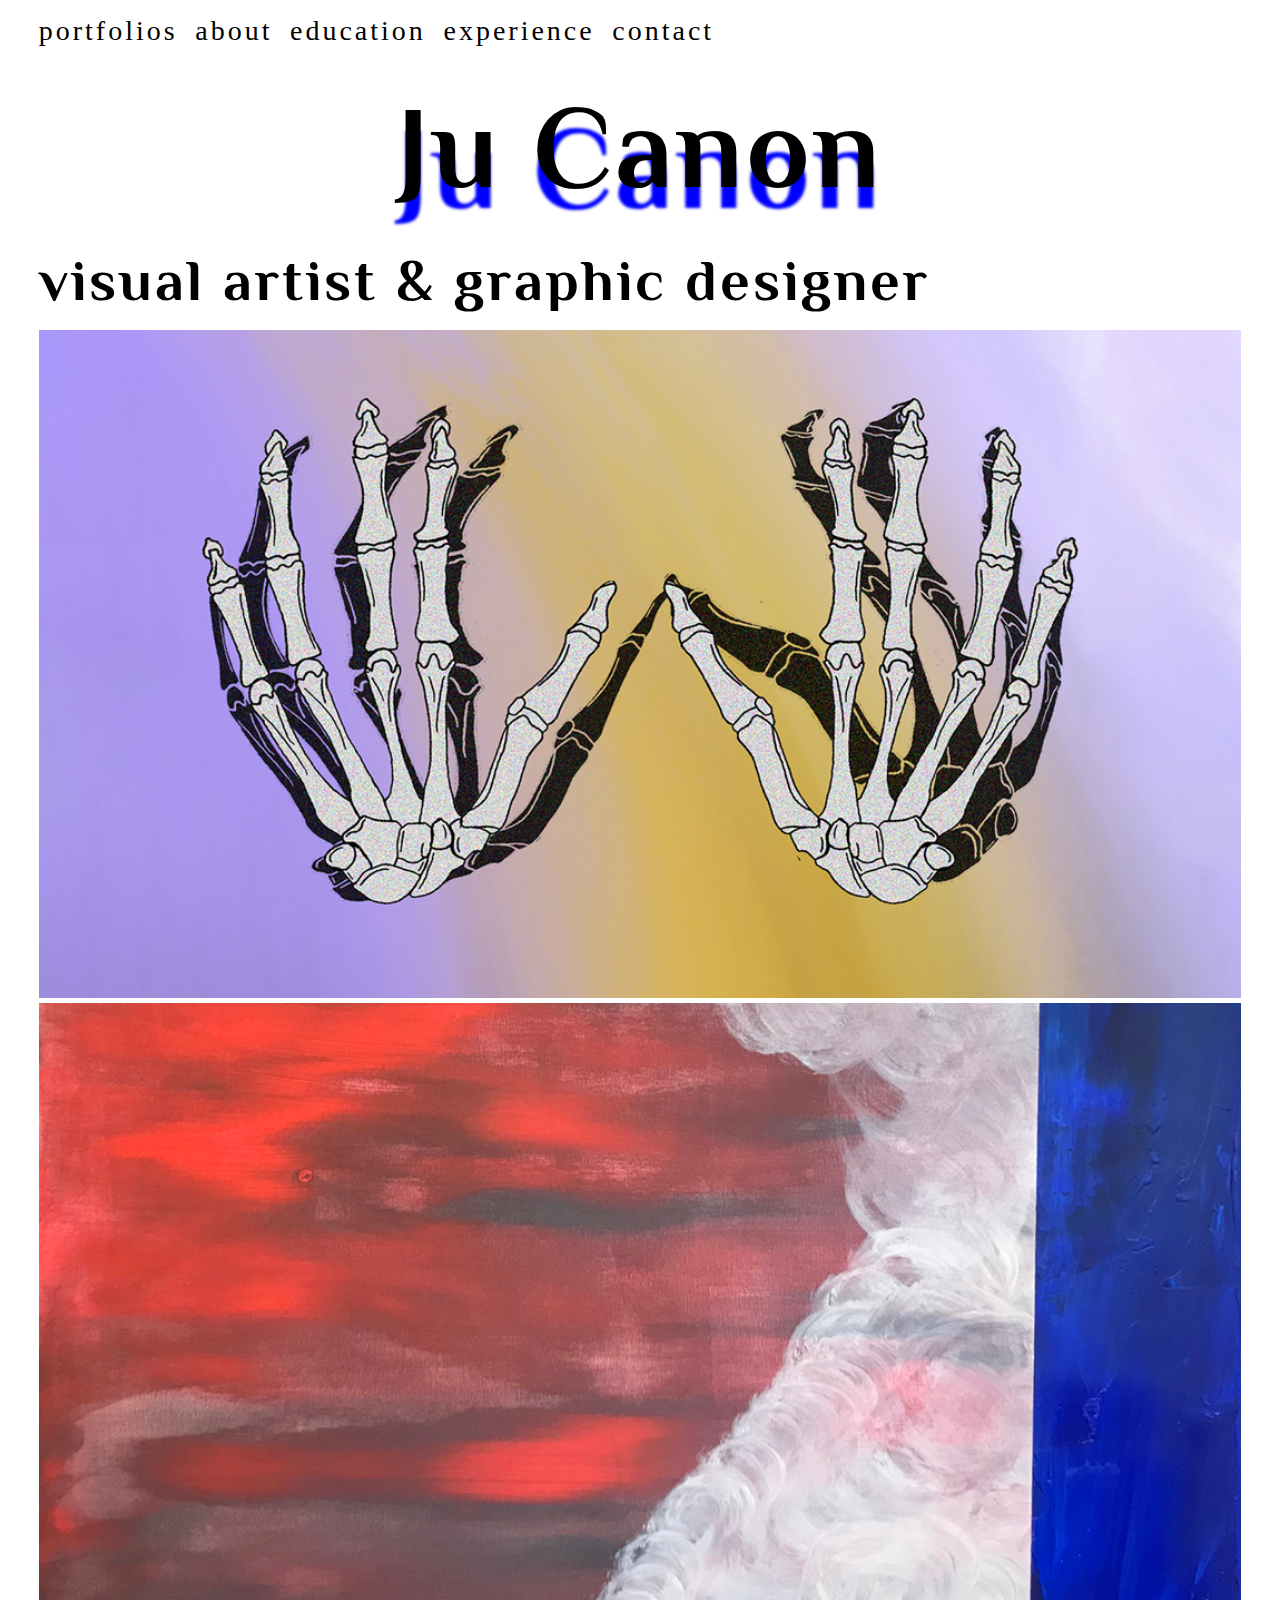
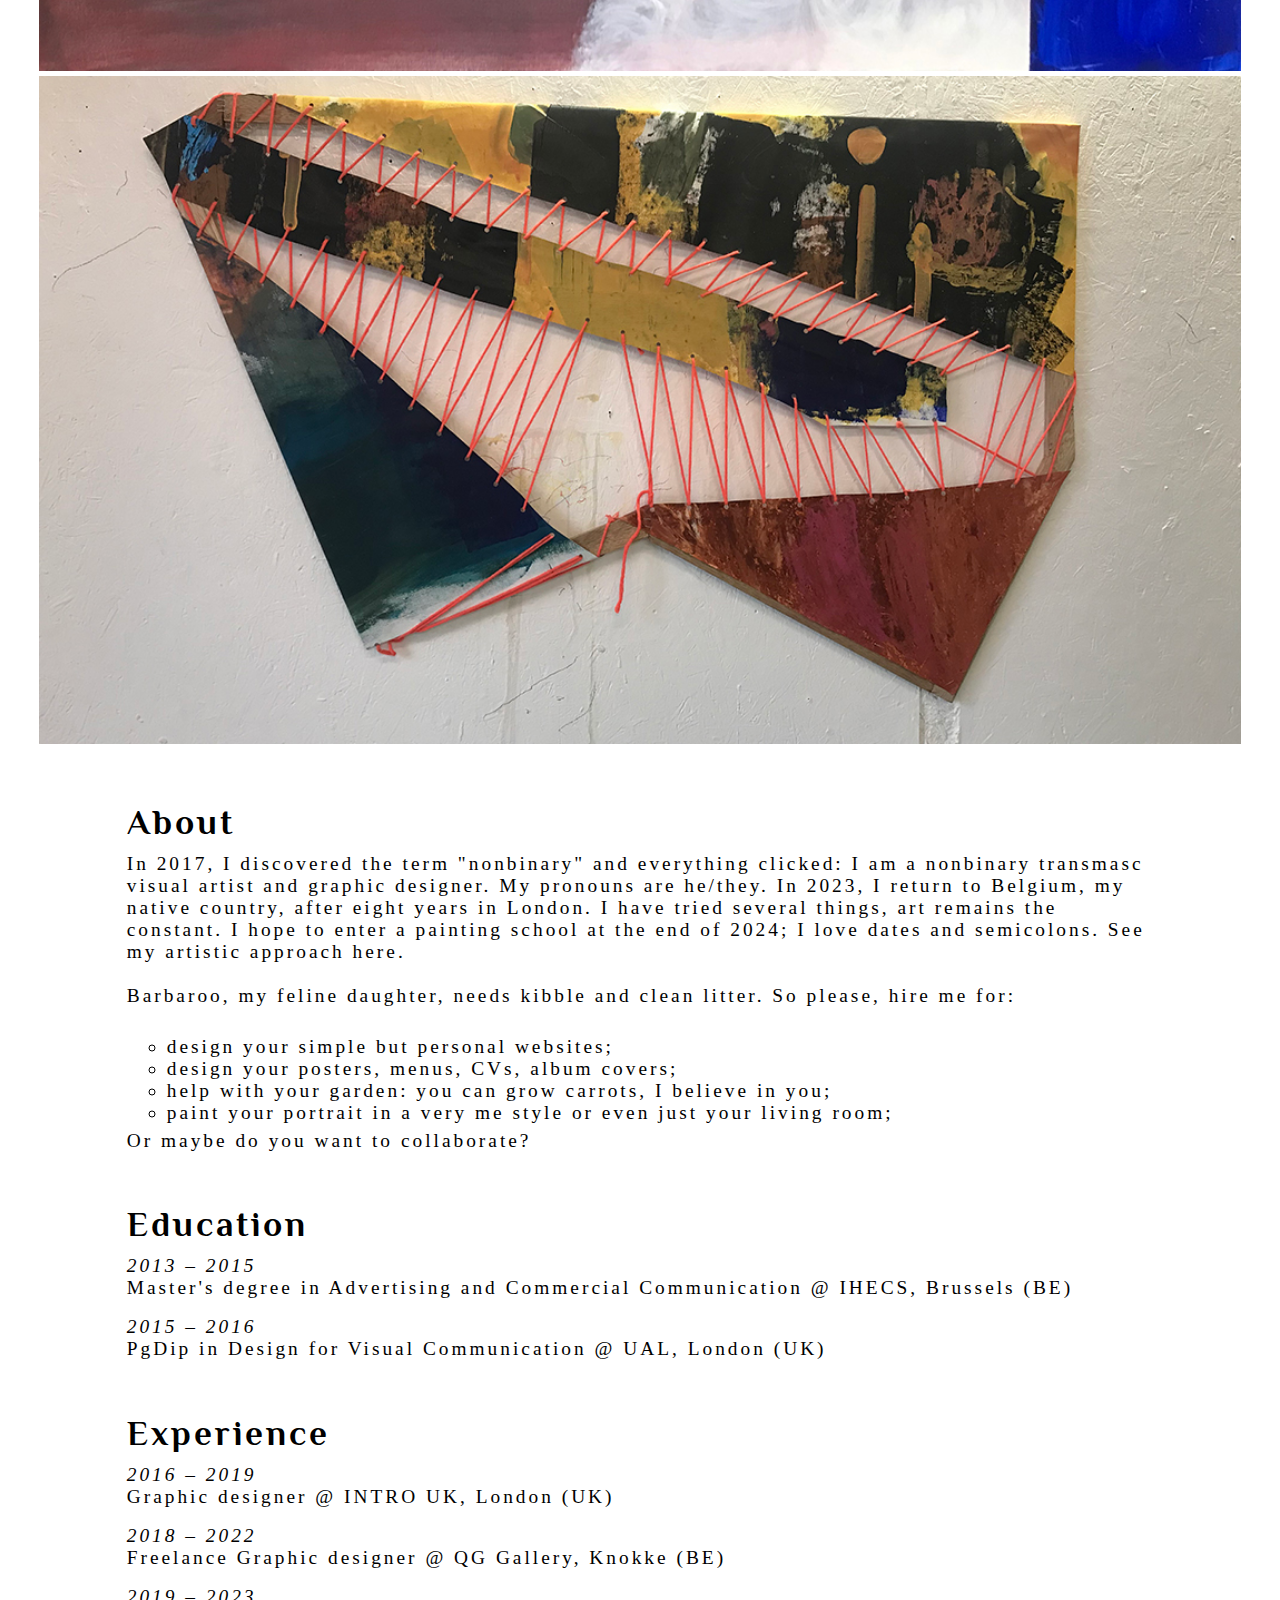
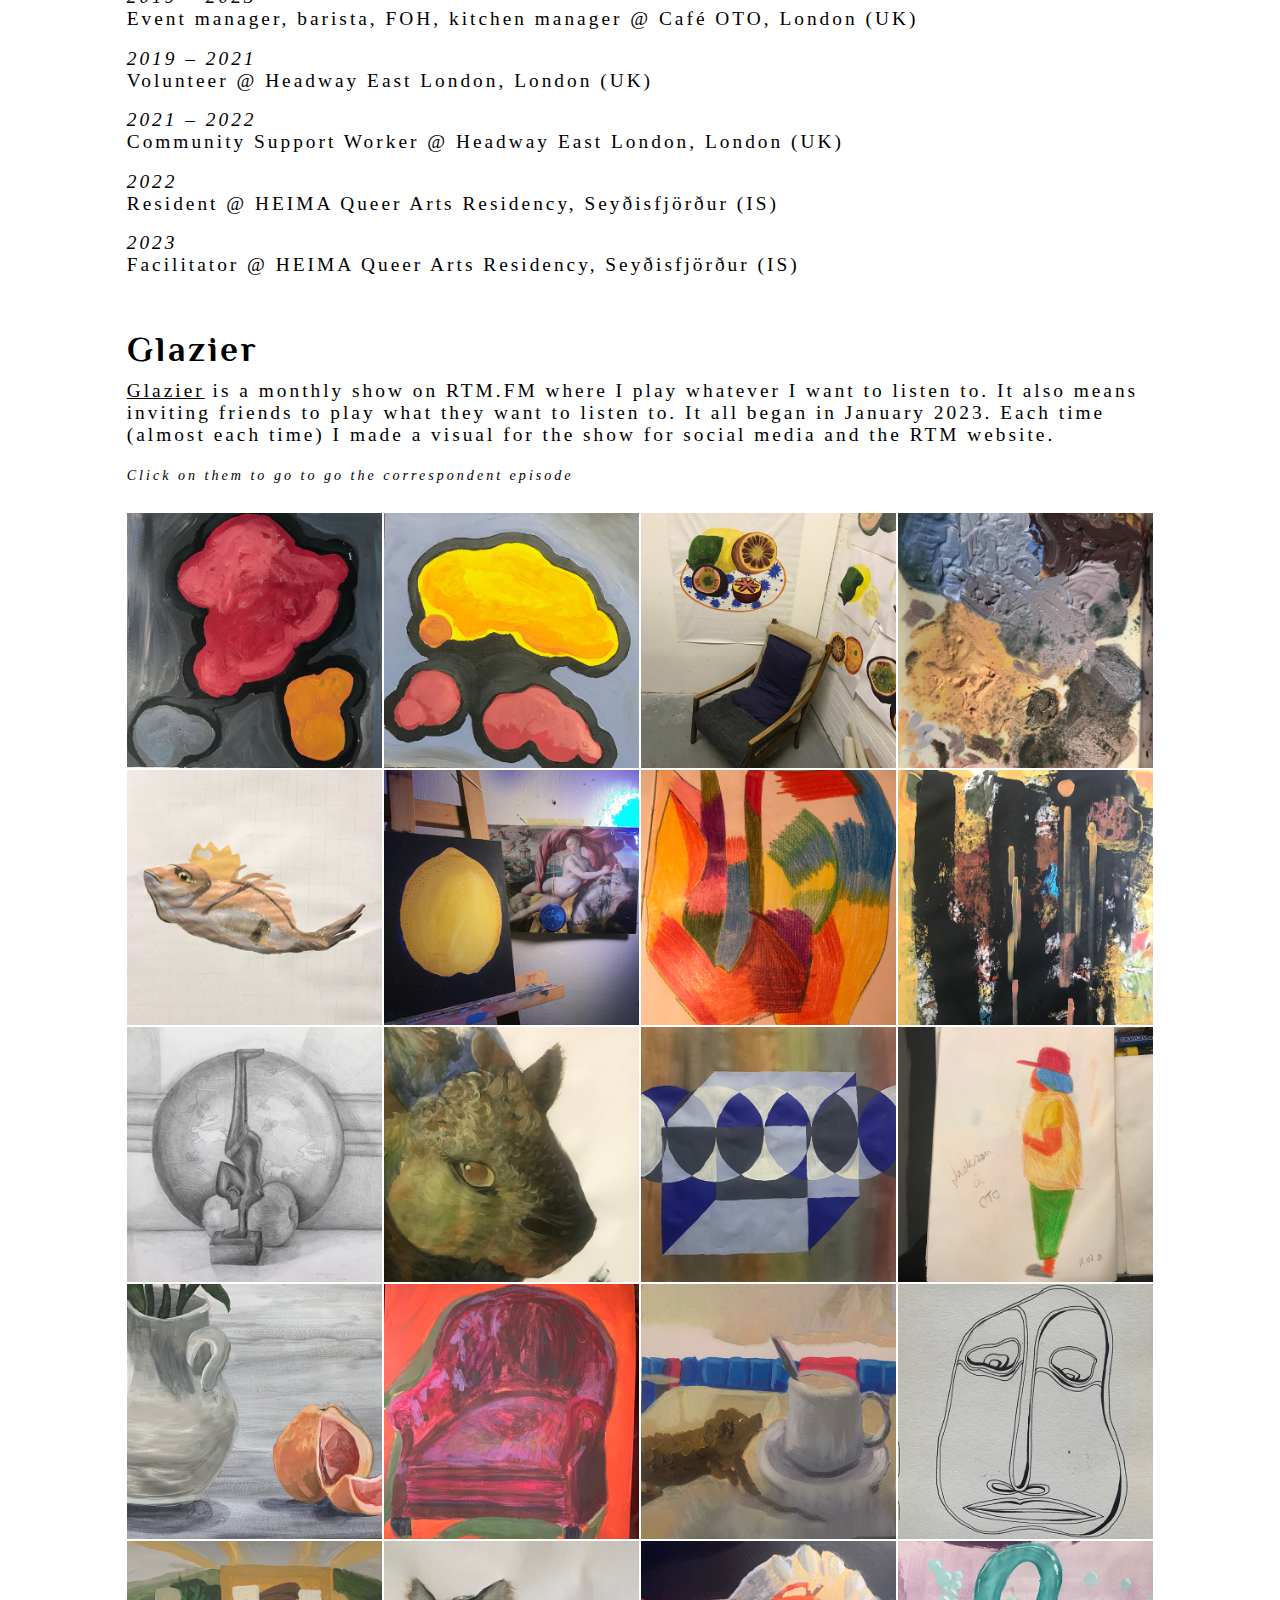
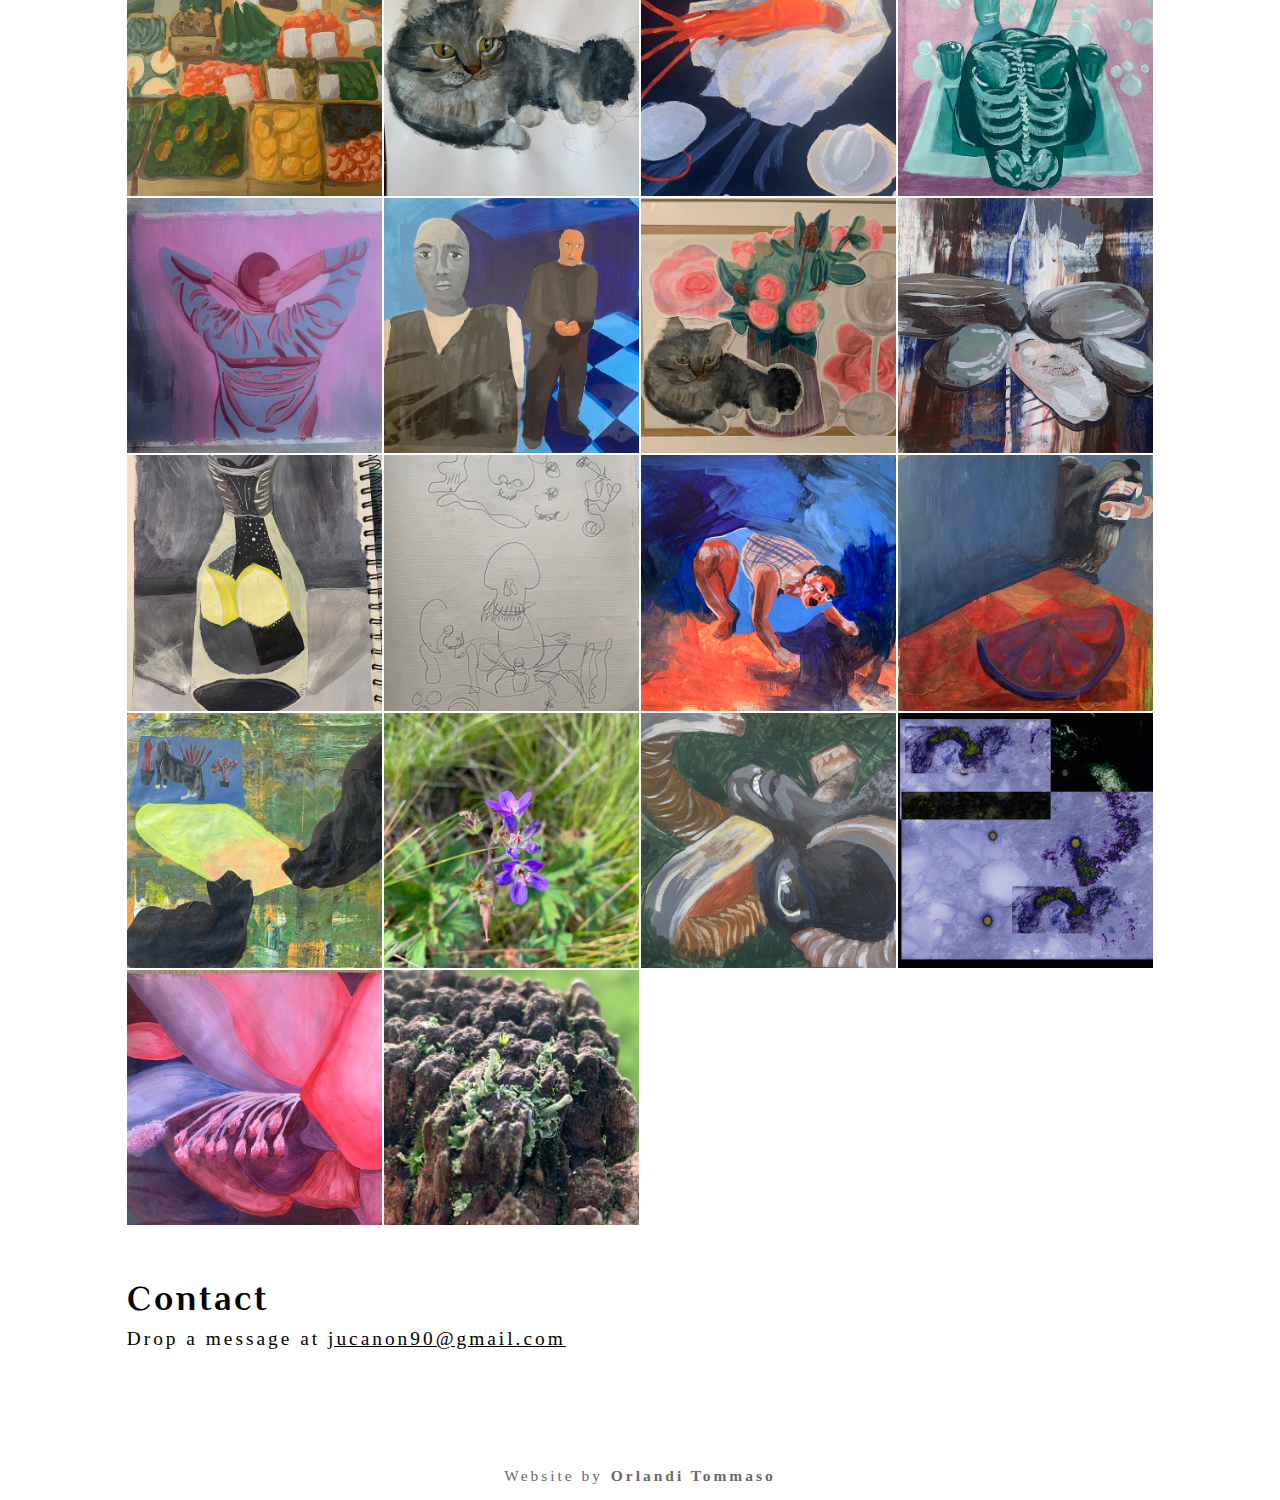
<file: index.html>
<!DOCTYPE html>
<html>
  <head>
    <meta charset="UTF-8" />
    <meta http-equiv="X-UA-Compatible" content="IE=edge" />
    <meta name="viewport" content="width=device-width, initial-scale=1.0" />
    <meta
      name="description"
      content="Ju Canon: a nonbinary transmasc visual artist and graphic designer. Explore their portfolio, educational background, professional experience, and more"
    />
    <link rel="preconnect" href="https://fonts.googleapis.com" />
    <link rel="preconnect" href="https://fonts.gstatic.com" crossorigin />
    <link
      href="https://fonts.googleapis.com/css2?family=Mulish:ital,wght@0,200..1000;1,200..1000&family=Philosopher:ital,wght@0,400;0,700;1,400;1,700&display=swap"
      rel="stylesheet"
    />
    <link href="styles.css" rel="stylesheet" type="text/css" />
    <link rel="stylesheet" href="navBar.css" />
    <title>Ju Canon Website</title>
  </head>
  <body>
    <header>
      <nav class="navbar">
        <input id="menu-toggle" type="checkbox" />
        <label class="menu-button-container" for="menu-toggle">
          <div class="menu-button"></div>
        </label>
        <ul class="menu" id="menu">
          <li id="portfolio">
            <a href="#">portfolios</a>
            <ul class="portfolio--links">
              <li>
                <a
                  href="https://drive.google.com/file/d/1TP0iAJcThYShY0qNyKOMCxj-B4iKELyU/view?usp=drive_link"
                  target="_blank"
                  >painter - visual artist</a
                >
              </li>
              <li>
                <a
                  href="https://drive.google.com/file/d/1o4dYFBIWH87HnHa1xr8gxN1MifNeb2hx/view?usp=drive_link"
                  target="_blank"
                  >graphic designer</a
                >
              </li>
            </ul>
          </li>
          <li class="portfolioSmScreen">
            <a
              href="https://drive.google.com/file/d/1TP0iAJcThYShY0qNyKOMCxj-B4iKELyU/view?usp=drive_link"
              target="_blank"
              >painter - visual artist<span>portfolio</span></a
            >
          </li>
          <li class="portfolioSmScreen">
            <a
              href="https://drive.google.com/file/d/1o4dYFBIWH87HnHa1xr8gxN1MifNeb2hx/view?usp=drive_link"
              target="_blank"
              >graphic designer<span>portfolio</span></a
            >
          </li>
          <li><a href="#apropos">about</a></li>
          <li><a href="#education">education</a></li>
          <li><a href="#experience">experience</a></li>
          <li><a href="#contact">contact</a></li>
        </ul>
        <!-- <a class="translated_version" href="indexFrench.html">FR</a> -->
      </nav>

      <h1 class="vertical-sm">Ju Canon</h1>

      <h2 class="vertical-sm">visual artist & graphic designer</h2>
    </header>
    <section class="image-row">
      <h3 class="stickyHeading">JU</h3>
      <div>
        <img
          id="firstImage"
          class="image"
          src="pics/Hands2 homepage 1080x600.jpg"
          alt="Hands"
        />
      </div>
      <div>
        <img class="image" src="pics/Hell homepage 1080x600.jpg" alt="Hell" />
      </div>
      <div>
        <img
          class="image"
          src="pics/Lace Up homepage 1080x600.jpg"
          alt="Laced Up"
        />
      </div>
    </section>
    <section class="main-content">
      <section id="apropos">
        <h3 class="vertical-m">About</h3>
        <article class="section">
          <p>
            In 2017, I discovered the term "nonbinary" and everything clicked: I
            am a nonbinary transmasc visual artist and graphic designer. My
            pronouns are he/they. In 2023, I return to Belgium, my native
            country, after eight years in London. I have tried several things,
            art remains the constant. I hope to enter a painting school at the
            end of 2024; I love dates and semicolons. See my artistic approach
            here.
            <br />
            <br />
            Barbaroo, my feline daughter, needs kibble and clean litter. So
            please, hire me for:
          </p>
          <ol class="vertical-m">
            <li>design your simple but personal websites;</li>
            <li>design your posters, menus, CVs, album covers;</li>
            <li>
              help with your garden: you can grow carrots, I believe in you;
            </li>
            <li>
              paint your portrait in a very me style or even just your living
              room;
            </li>
          </ol>
          <p>Or maybe do you want to collaborate?</p>
        </article>
      </section>
      <section id="education">
        <h3 class="vertical-m">Education</h3>
        <ul class="infos-list">
          <li>
            <div class="date">2013 – 2015</div>
            <div class="list-content">
              Master's degree in Advertising and Commercial Communication @
              IHECS, Brussels (BE)
            </div>
          </li>
          <li>
            <div class="date">2015 – 2016</div>
            <div class="list-content">
              PgDip in Design for Visual Communication @ UAL, London (UK)
            </div>
          </li>
        </ul>
      </section>
      <section id="experience">
        <h3 class="vertical-m">Experience</h3>

        <ul class="infos-list">
          <li>
            <div class="date">2016 – 2019</div>
            <div class="list-content">
              Graphic designer @ INTRO UK, London (UK)
            </div>
          </li>
          <li>
            <div class="date">2018 – 2022</div>
            <div class="list-content">
              Freelance Graphic designer @ QG Gallery, Knokke (BE)
            </div>
          </li>
          <li>
            <div class="date">2019 – 2023</div>
            <div class="list-content">
              Event manager, barista, FOH, kitchen manager @ Café OTO, London
              (UK)
            </div>
          </li>
          <li>
            <div class="date">2019 – 2021</div>
            <div class="list-content">
              Volunteer @ Headway East London, London (UK)
            </div>
          </li>
          <li>
            <div class="date">2021 – 2022</div>
            <div class="list-content">
              Community Support Worker @ Headway East London, London (UK)
            </div>
          </li>
          <li>
            <div class="date">2022</div>
            <div class="list-content">
              Resident @ HEIMA Queer Arts Residency, Seyðisfjörður (IS)
            </div>
          </li>
          <li>
            <div class="date">2023</div>
            <div class="list-content">
              Facilitator @ HEIMA Queer Arts Residency, Seyðisfjörður (IS)
            </div>
          </li>
        </ul>
      </section>
      <section id="glazier">
        <h3 class="vertical-m">Glazier</h3>
        <article>
          <p>
            <a
              class="hover link"
              href="https://www.mixcloud.com/ju-canon/playlists/glazier-on-rtm/"
              >Glazier</a
            >
            is a monthly show on
            <a herf="https://rtm.fm/listen/glazier/">RTM.FM</a> where I play
            whatever I want to listen to. It also means inviting friends to play
            what they want to listen to. It all began in January 2023. Each time
            (almost each time) I made a visual for the show for social media and
            the RTM website.
          </p>
          <p class="message vertical-m">
            Click on them to go to go the correspondent episode
          </p>
        </article>
        <div class="image-container vertical-m" id="imageContainer">
          <!-- Images will be dynamically added here using JavaScript -->
        </div>
      </section>
      <section id="contact">
        <h3 class="vertical-m">Contact</h3>

        Drop a message at
        <a class="hover link" href="mailto:jucanon90@gmail.com"
          >jucanon90@gmail.com</a
        >
      </section>
    </section>
    <footer>
      Website by
      <a class="dev-contact" href="https://github.com/benante">
        Orlandi Tommaso</a
      >
    </footer>
    <script type="module" src="app.js"></script>
    <script src="hamburgerMenu.js"></script>
  </body>
</html>
</file>
<file: styles.css>
* {
  box-sizing: border-box;
  margin: 0;
}

/* Main containers */

html,
body {
  font-size: 1.1em;
}
body {
  padding: 0.5em;
}
footer {
  display: flex;
  justify-content: center;
  align-items: flex-end;
  gap: 0.5em;
  min-height: 150px;
  padding: 1em;
  font-size: 0.8em;
  color: dimgray;
}
.image-container {
  display: grid;
  grid-template-columns: repeat(2, 1fr);
  gap: 2px;
}

/* Fonts */
body {
  font-family: 'Muli';
  letter-spacing: 3px;
}
h1,
h2,
h3 {
  font-family: 'Philosopher', 'Segoe UI', Tahoma, Geneva, Verdana, sans-serif;
}

h1 {
  font-size: 4.5rem;
  text-align: center;
  text-shadow: 0px 21px 3px blue;
}
h2 {
  text-align: center;
  font-size: 2rem;
  letter-spacing: 5px;
}
h3 {
  font-size: 2rem;
}

.hover:hover {
  color: blue;
  font-weight: bold;
}
.link {
  /* anchor tag*/
  color: black;
  text-decoration: underline;
}

.stickyHeading {
  text-align: center;
  position: sticky;
  top: 0;
  color: white;
  margin: 0;
  display: none;

  font-size: 10vw; /* vw is responsive to viewport size */
}

/* Lists */

ul {
  list-style-type: none;
  padding: 0;
}
ol {
  list-style-type: circle;
}
.infos-list > li {
  margin-bottom: 0.9em;
}
.date {
  font-style: italic;
}

/* Images */

img {
  width: 100%;
}
.image-container img {
  display: block; /* To fully fit in the anchor tag */
}

/* Spacing */
.vertical-sm {
  margin: 0.3em 0;
}
.vertical-m {
  margin: 1.5em 0 0.3em 0;
}

/* Misc custom classes */
.message {
  font-style: italic;
  font-size: 0.8rem;
}
.dev-contact {
  text-decoration: none;
  color: inherit;
  font-weight: bold;
}

@media (min-width: 700px) {
  body {
    padding: 0 2em;
  }
  .main-content {
    padding: 0 5rem;
  }
  h1 {
    font-size: 6em;
  }
  h2 {
    font-size: 3em;
    text-align: left;
    letter-spacing: 3px;
  }
  .image-container {
    grid-template-columns: repeat(3, 1fr);
  }
}
@media (min-width: 1000px) {
  .image-container {
    grid-template-columns: repeat(4, 1fr);
  }
}
@media (min-width: 1400px) {
  .stickyHeading {
    top: -100px;
  }
}
</file>
<file: navBar.css>
.navbar {
  display: flex;
  flex-direction: row;
  align-items: center;
  justify-content: space-between;
  margin-top: 15px;
}

.menu {
  display: flex;
  flex-direction: row;
  list-style-type: none;
  margin: 0;
}

.menu > li {
  margin-right: 1rem;
  overflow: hidden;
}

.menu-button-container {
  display: none;
  height: 34px;
  width: 20px;
  cursor: pointer;
  flex-direction: column;
  justify-content: center;
  align-items: center;
}
#menu-toggle {
  display: none;
}
.menu-button,
.menu-button::before,
.menu-button::after {
  display: block;
  background-color: #000000;
  position: absolute;
  height: 4px;
  width: 35px;
  transition: transform 400ms cubic-bezier(0.23, 1, 0.32, 1);
  border-radius: 10px;
}
.menu-button::before {
  content: "";
  margin-top: -10px;
}

.menu-button::after {
  content: "";
  margin-top: 10px;
}

#menu-toggle:checked + .menu-button-container .menu-button::before {
  margin-top: 0;
  transform: rotate(405deg);
}

#menu-toggle:checked + .menu-button-container .menu-button {
  background: rgba(255, 255, 255, 0);
}

/* Closing X hamburger bar */
#menu-toggle:checked + .menu-button-container .menu-button::after {
  /* change this an irregular cross  */
  margin-top: 0;
  transform: rotate(-405deg);
}
.portfolioSmScreen {
  display: none;
}

.portfolio--links {
  width: 100%;
  display: none;
  position: absolute;
  flex-direction: row;
  gap: 2em;
}
.portfolio--links > li {
  background-color: white;
  text-align: center;
  list-style-type: none;
}
.menu > li:hover .portfolio--links {
  display: flex;
  /* text-shadow: #fc0 0px 0 20px; */
}

.translated_version {
  text-decoration: none;
  font-size: 28px;
  color: black;
}
nav ul {
  padding: 0;
}
nav ul li a {
  color: black;
  text-decoration: none;
  font-size: 28px;
}
nav ul li a:hover {
  color: darkslategrey;
}

@media (max-width: 700px) {
  .navbar {
    justify-content: center;
  }

  /* actual hamburger icon */
  .menu-button-container {
    display: flex;
    margin-left: 5px;
  }

  /* hamburger menu list */
  .menu {
    position: absolute;
    top: 15px;
    margin-top: 50px;
    left: 0;
    flex-direction: column;
    width: 100%;
    justify-content: center;
    align-items: center;
    background-color: rgb(255, 255, 255);
  }

  /* unfolded h. menu li */
  #menu-toggle ~ .menu li {
    height: 0;
    margin: 0;
    padding: 0;
    border: 0;
    transition: height 400ms cubic-bezier(0.23, 1, 0.32, 1);
  }

  /* folded menu  */
  #menu-toggle:checked ~ .menu li {
    height: 3em;
    padding: 0.5em;
    transition: height 400ms cubic-bezier(0.23, 1, 0.32, 1);
  }
  .menu > li {
    display: flex;
    justify-content: center;
    margin: 0;
    padding: 0.5em;
    width: 100%;
  }
  .portfolioSmScreen a {
    display: flex;
    flex-direction: column;
    align-items: center;
  }
  .portfolioSmScreen span {
    font-size: 0.5em;
  }
  #portfolio {
    display: none;
  }
  .portfolio--links {
    flex-direction: column;
    gap: 0;
  }
}
</file>
